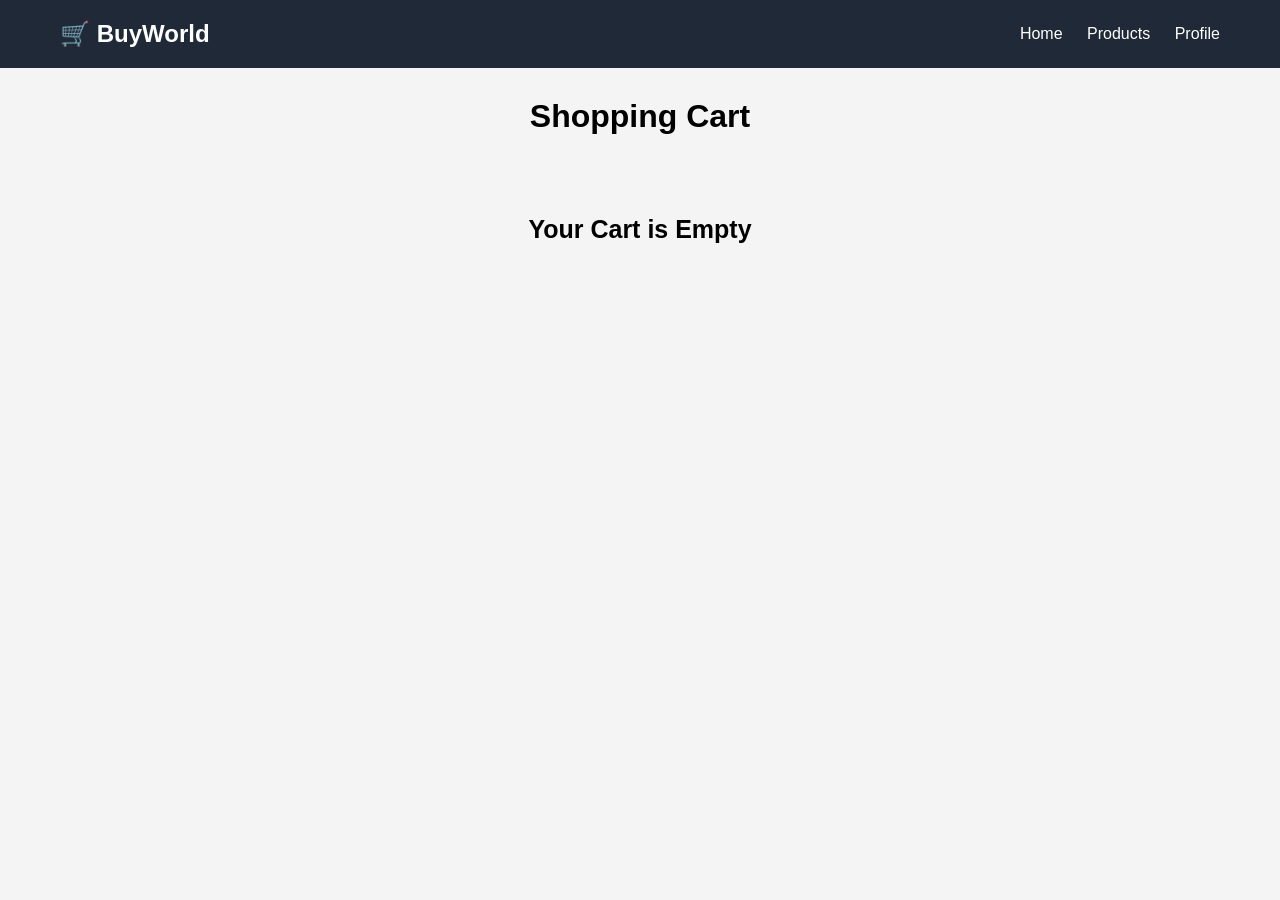
<file: cart.html>
<!DOCTYPE html>
<html lang="en">
<head>
<meta charset="UTF-8">
<meta name="viewport" content="width=device-width, initial-scale=1.0">
<title>Shopping Cart</title>

<link rel="stylesheet" href="css/cart.css">
</head>

<body>

<header>

<h2>🛒 BuyWorld</h2>

<nav>
<a href="index.html">Home</a>
<a href="products.html">Products</a>
<a href="profile.html">Profile</a>
</nav>

</header>

<h1 class="title">Shopping Cart</h1>

<div id="cartContainer"></div>

<div id="cartSummary">

<h2>Total : ₹<span id="total">0</span></h2>

<div class="buttons">

<a href="products.html">
<button>Continue Shopping</button>
</a>

<a href="checkout.html">
<button class="checkout">
Proceed to Checkout
</button>
</a>

</div>

</div>

<script src="js/cart.js"></script>

</body>
</html>
</file>
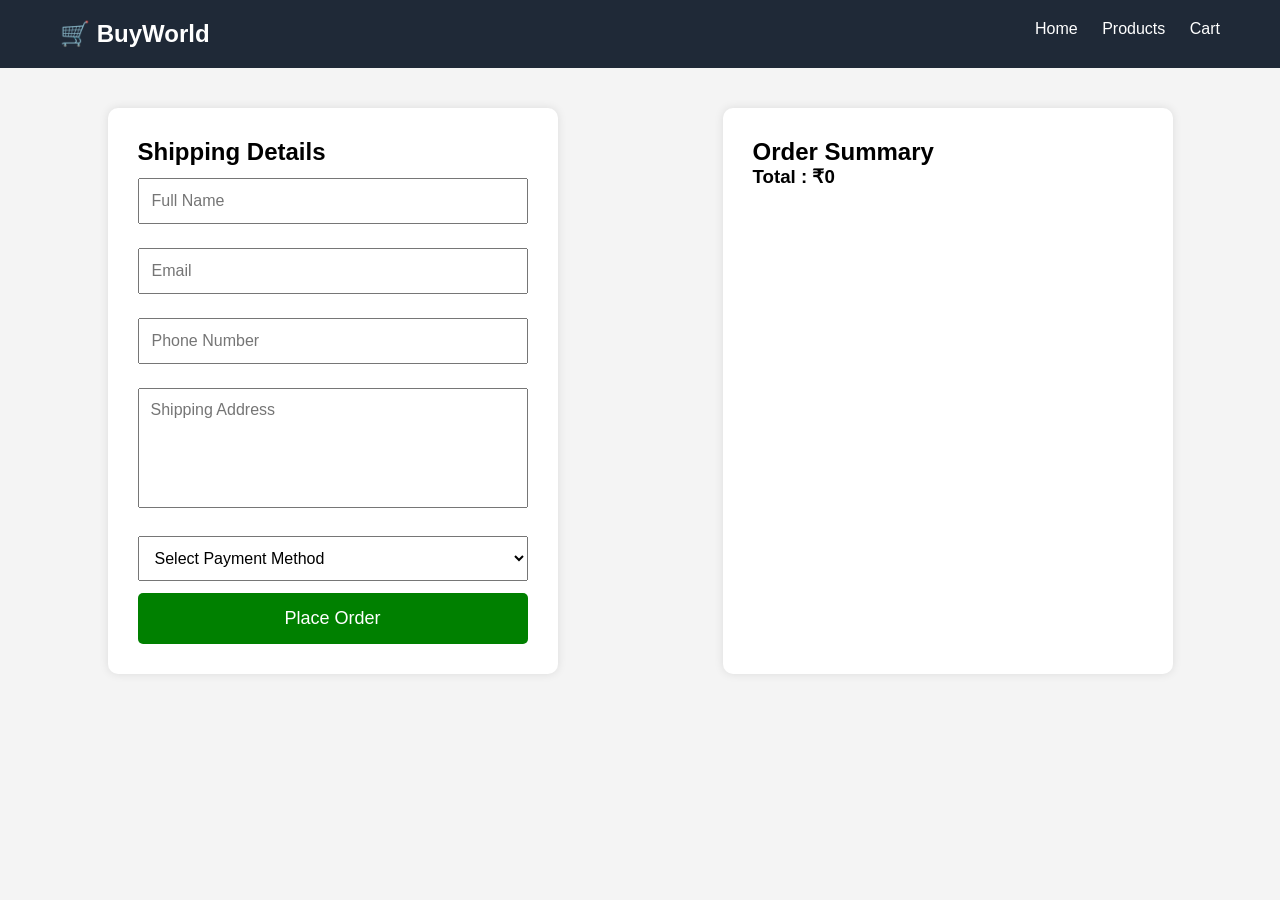
<file: checkout.html>
<!DOCTYPE html>
<html lang="en">
<head>

<meta charset="UTF-8">
<meta name="viewport" content="width=device-width, initial-scale=1.0">

<title>Checkout</title>

<link rel="stylesheet" href="css/checkout.css">

</head>

<body>

<header>

<h2>🛒 BuyWorld</h2>

<nav>

<a href="index.html">Home</a>
<a href="products.html">Products</a>
<a href="cart.html">Cart</a>

</nav>

</header>

<div class="checkout-container">

<div class="form-section">

<h2>Shipping Details</h2>

<form id="checkoutForm">

<input
type="text"
id="name"
placeholder="Full Name"
required>

<input
type="email"
id="email"
placeholder="Email"
required>

<input
type="text"
id="phone"
placeholder="Phone Number"
required>

<textarea
id="address"
placeholder="Shipping Address"
required></textarea>

<select id="payment" required>

<option value="">
Select Payment Method
</option>

<option>
Cash on Delivery
</option>

<option>
UPI
</option>

<option>
Credit / Debit Card
</option>

</select>

<button type="submit">

Place Order

</button>

</form>

</div>

<div class="summary-section">

<h2>Order Summary</h2>

<div id="summary">

</div>

<h3>

Total : ₹<span id="total">
0
</span>

</h3>

</div>

</div>

<script src="js/checkout.js"></script>

</body>

</html>
</file>
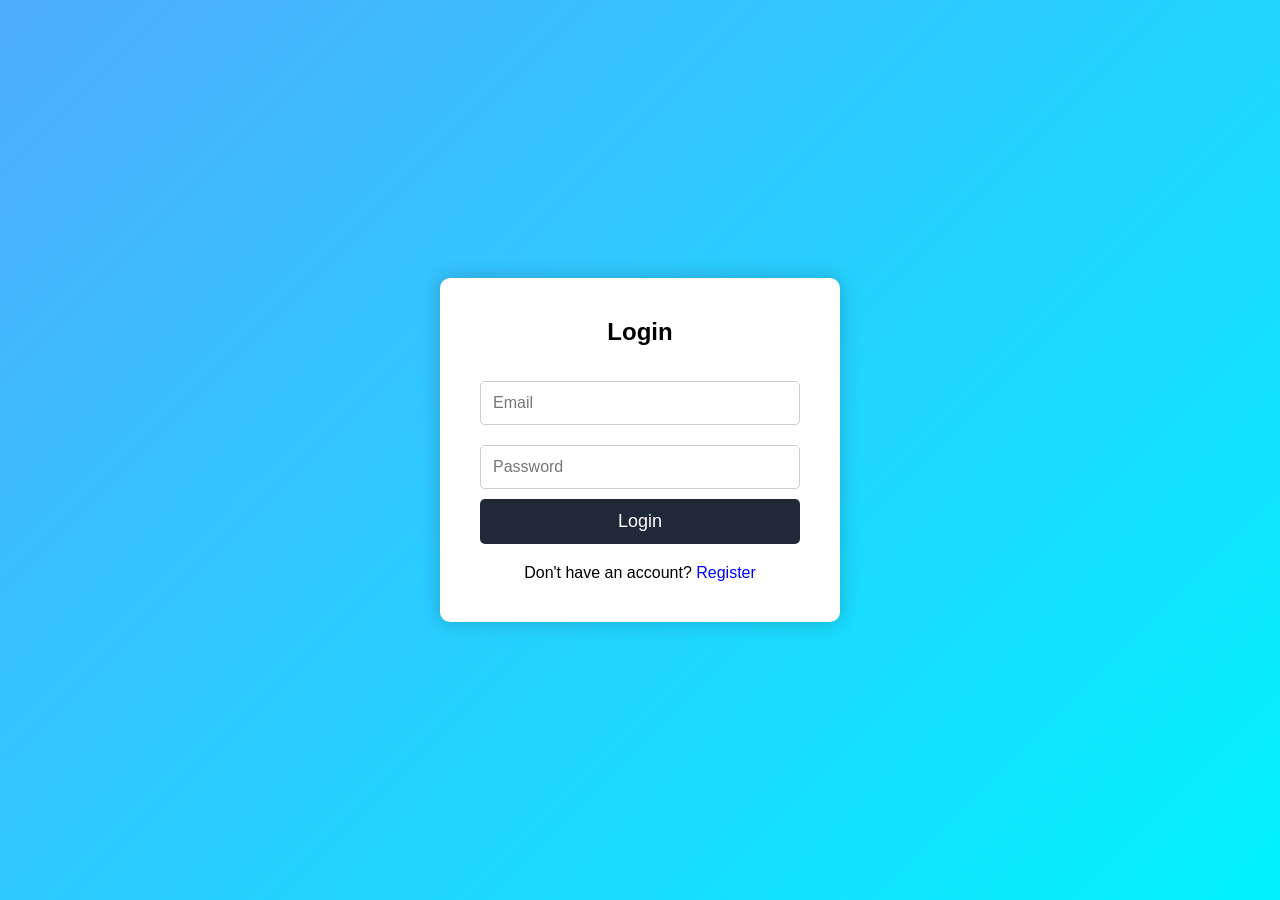
<file: login.html>
<!DOCTYPE html>
<html lang="en">
<head>
    <meta charset="UTF-8">
    <meta name="viewport" content="width=device-width, initial-scale=1.0">
    <title>Login - BuyWorld</title>

    <link rel="stylesheet" href="css/login.css">
</head>

<body>

<div class="container">

    <div class="form-box">

        <h2>Login</h2>

        <form id="loginForm">

            <input
                type="email"
                id="loginEmail"
                placeholder="Email"
                required>

            <input
                type="password"
                id="loginPassword"
                placeholder="Password"
                required>

            <button type="submit">
                Login
            </button>

        </form>

        <p>

            Don't have an account?

            <a href="register.html">
                Register
            </a>

        </p>

    </div>

</div>

<script src="js/auth.js"></script>

</body>
</html>
</file>
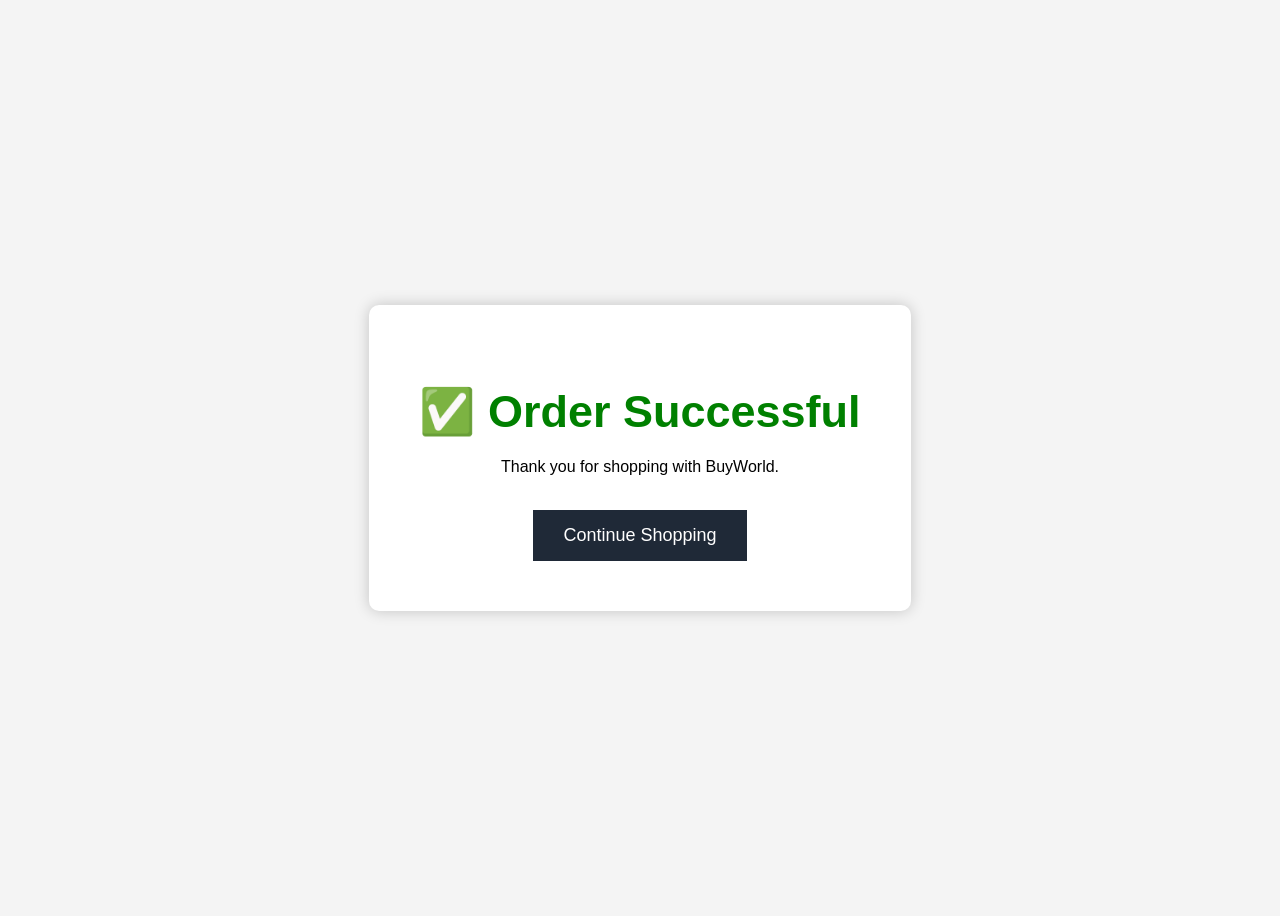
<file: order-sucess.html>
<!DOCTYPE html>
<html lang="en">

<head>

<meta charset="UTF-8">

<title>Order Success</title>

<style>

body{

display:flex;

justify-content:center;

align-items:center;

height:100vh;

background:#f4f4f4;

font-family:Arial;

}

.box{

background:white;

padding:50px;

text-align:center;

border-radius:10px;

box-shadow:0 0 15px rgba(0,0,0,.2);

}

h1{

color:green;

font-size:45px;

margin-bottom:20px;

}

button{

padding:15px 30px;

background:#1f2937;

color:white;

border:none;

cursor:pointer;

font-size:18px;

}

</style>

</head>

<body>

<div class="box">

<h1>✅ Order Successful</h1>

<p>

Thank you for shopping with BuyWorld.

</p>

<br>

<a href="index.html">

<button>

Continue Shopping

</button>

</a>

</div>

</body>

</html>
</file>
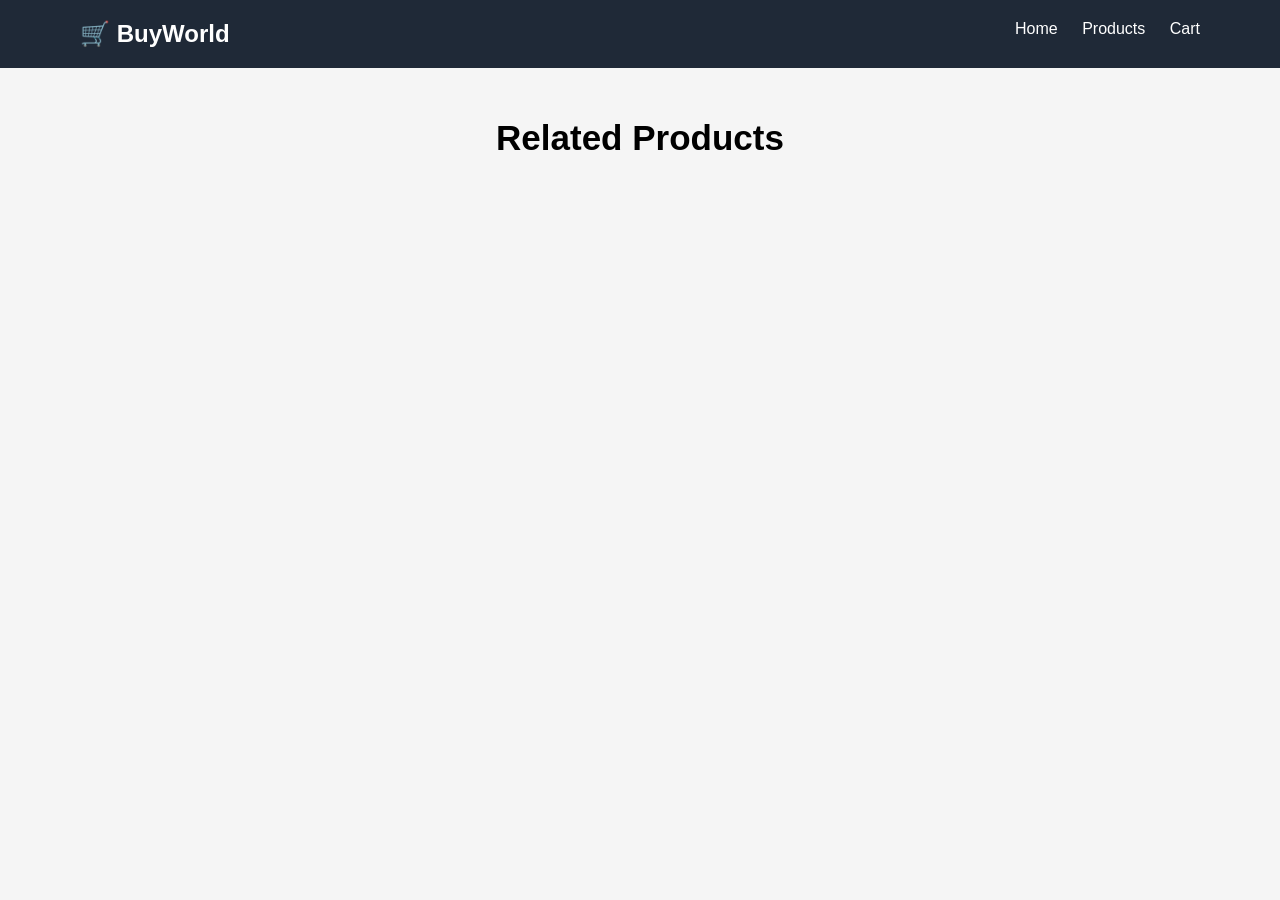
<file: product-details.html>
<!DOCTYPE html>
<html lang="en">

<head>

<meta charset="UTF-8">

<meta name="viewport"
content="width=device-width, initial-scale=1.0">

<title>Product Details</title>

<link rel="stylesheet"
href="css/products.css">

</head>

<body>

<header>

<h2>🛒 BuyWorld</h2>

<nav>

<a href="index.html">Home</a>

<a href="products.html">Products</a>

<a href="cart.html">Cart</a>

</nav>

</header>

<section id="productDetails">

</section>

<h2 class="related-title">
Related Products
</h2>

<section
id="relatedProducts"
class="products">

</section>

<script src="js/product-details.js"></script>

</body>

</html>
</file>
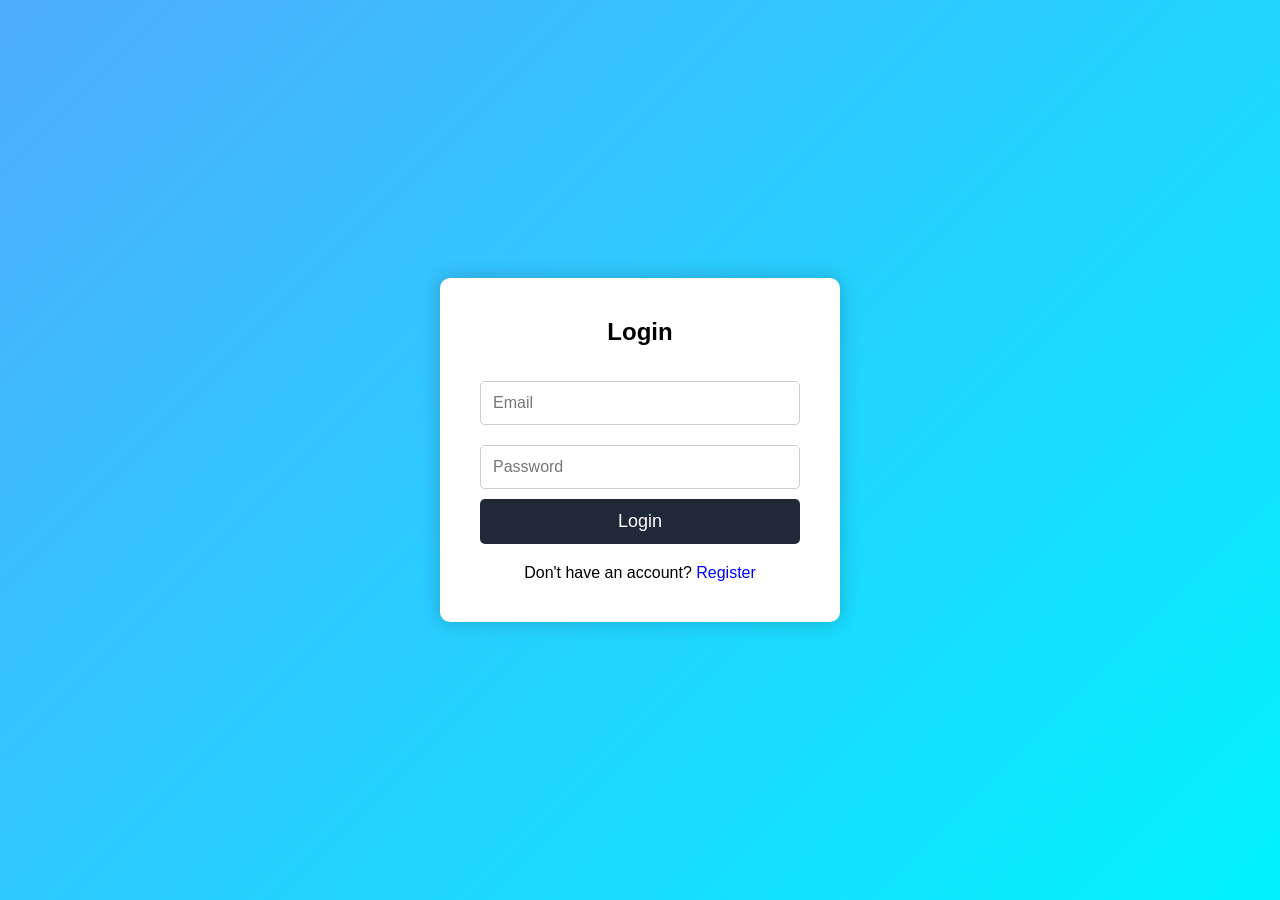
<file: profile.html>
<!DOCTYPE html>
<html lang="en">
<head>
<meta charset="UTF-8">
<meta name="viewport" content="width=device-width, initial-scale=1.0">
<title>My Profile</title>

<link rel="stylesheet" href="css/profile.css">

</head>
<body>

<header>

<h2>🛒 BuyWorld</h2>

<nav>

<a href="index.html">Home</a>
<a href="products.html">Products</a>
<a href="cart.html">Cart</a>

</nav>

</header>

<div class="profile-container">

<div class="profile-card">

<h2 id="welcome">Welcome</h2>

<input
type="text"
id="name">

<input
type="email"
id="email"
readonly>

<button onclick="updateProfile()">

Update Profile

</button>

<button
class="logout"
onclick="logout()">

Logout

</button>

</div>

<div class="orders-card">

<h2>My Orders</h2>

<p>

Total Orders :

<span id="orderCount">

0

</span>

</p>

<div id="ordersList">

</div>

</div>

</div>

<script src="js/profile.js"></script>

</body>
</html>
</file>
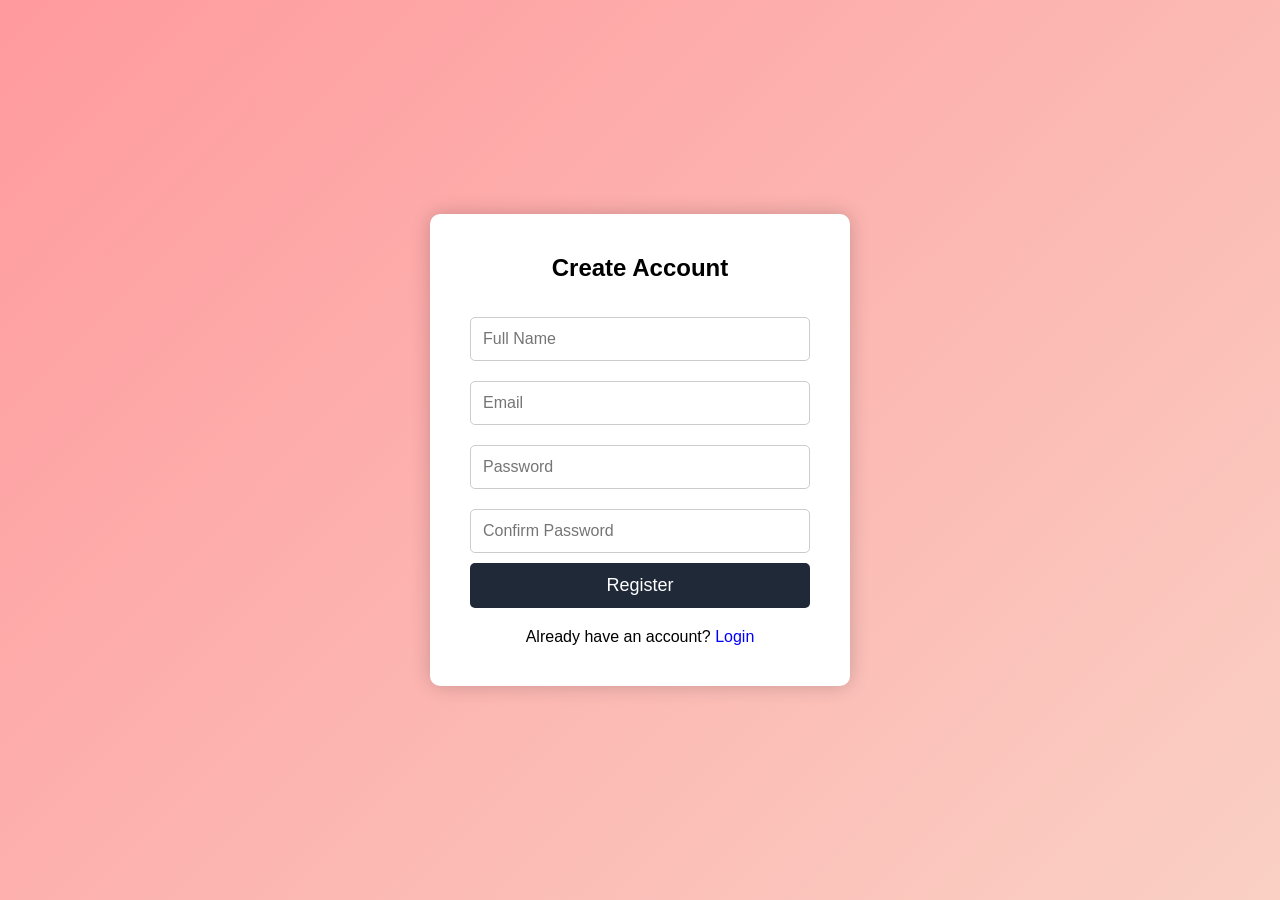
<file: register.html>
<!DOCTYPE html>
<html lang="en">
<head>

<meta charset="UTF-8">

<meta name="viewport"
content="width=device-width, initial-scale=1.0">

<title>Register</title>

<link rel="stylesheet"
href="css/register.css">

</head>

<body>

<div class="container">

<div class="form-box">

<h2>Create Account</h2>

<form id="registerForm">

<input
type="text"
id="name"
placeholder="Full Name"
required>

<input
type="email"
id="email"
placeholder="Email"
required>

<input
type="password"
id="password"
placeholder="Password"
required>

<input
type="password"
id="confirmPassword"
placeholder="Confirm Password"
required>

<button type="submit">

Register

</button>

</form>

<p>

Already have an account?

<a href="login.html">

Login

</a>

</p>

</div>

</div>

<script src="js/auth.js"></script>

</body>
</html>
</file>
<file: css/cart.css>
*{
margin:0;
padding:0;
box-sizing:border-box;
font-family:Arial,sans-serif;
}

body{
background:#f4f4f4;
}

header{
background:#1f2937;
color:white;
padding:20px 60px;
display:flex;
justify-content:space-between;
align-items:center;
}

header a{
color:white;
text-decoration:none;
margin-left:20px;
}

.title{
text-align:center;
margin:30px 0;
}

#cartContainer{
width:90%;
margin:auto;
}

.cart-item{
display:flex;
align-items:center;
justify-content:space-between;
background:white;
padding:20px;
margin-bottom:20px;
border-radius:10px;
box-shadow:0 0 10px rgba(0,0,0,.1);
}

.cart-item img{
width:120px;
height:120px;
object-fit:cover;
border-radius:10px;
}

.info{
flex:1;
padding-left:20px;
}

.info h3{
margin-bottom:10px;
}

.quantity{
display:flex;
align-items:center;
gap:10px;
margin-top:15px;
}

.quantity button{
padding:5px 12px;
font-size:18px;
cursor:pointer;
}

.remove{
background:red;
color:white;
border:none;
padding:10px 20px;
border-radius:5px;
cursor:pointer;
}

#cartSummary{
width:90%;
margin:40px auto;
text-align:right;
}

.buttons button{
padding:12px 20px;
margin-left:15px;
border:none;
cursor:pointer;
background:#1f2937;
color:white;
border-radius:5px;
font-size:16px;
}

.checkout{
background:green !important;
}

.empty{
text-align:center;
font-size:25px;
margin-top:80px;
}
</file>
<file: css/checkout.css>
*{
margin:0;
padding:0;
box-sizing:border-box;
font-family:Arial,sans-serif;
}

body{
background:#f4f4f4;
}

header{
background:#1f2937;
color:white;
display:flex;
justify-content:space-between;
padding:20px 60px;
}

header a{
color:white;
text-decoration:none;
margin-left:20px;
}

.checkout-container{
display:flex;
justify-content:space-around;
padding:40px;
gap:30px;
flex-wrap:wrap;
}

.form-section,
.summary-section{
background:white;
padding:30px;
border-radius:10px;
box-shadow:0 0 10px rgba(0,0,0,.1);
width:450px;
}

input,
textarea,
select{
width:100%;
padding:12px;
margin:12px 0;
font-size:16px;
}

textarea{
height:120px;
resize:none;
}

button{
width:100%;
padding:15px;
background:green;
color:white;
font-size:18px;
border:none;
cursor:pointer;
border-radius:5px;
}

button:hover{
background:#0b8a0b;
}

.order-item{
display:flex;
justify-content:space-between;
margin:15px 0;
padding-bottom:10px;
border-bottom:1px solid #ddd;
}
</file>
<file: css/login.css>
*{
margin:0;
padding:0;
box-sizing:border-box;
font-family:Arial,sans-serif;
}

body{
height:100vh;
display:flex;
justify-content:center;
align-items:center;
background:linear-gradient(135deg,#4facfe,#00f2fe);
}

.container{
width:100%;
display:flex;
justify-content:center;
}

.form-box{
background:#fff;
padding:40px;
width:400px;
border-radius:10px;
box-shadow:0 0 20px rgba(0,0,0,.2);
}

h2{
text-align:center;
margin-bottom:25px;
}

input{
width:100%;
padding:12px;
margin:10px 0;
font-size:16px;
border:1px solid #ccc;
border-radius:5px;
}

button{
width:100%;
padding:12px;
background:#1f2937;
color:white;
border:none;
border-radius:5px;
font-size:18px;
cursor:pointer;
}

button:hover{
background:orange;
}

p{
text-align:center;
margin-top:20px;
}

a{
text-decoration:none;
color:blue;
}
</file>
<file: css/products.css>
*{
margin:0;
padding:0;
box-sizing:border-box;
font-family:Arial,sans-serif;
}

body{
background:#f5f5f5;
}

header{
display:flex;
justify-content:space-between;
padding:20px 80px;
background:#1f2937;
color:white;
}

header a{
color:white;
margin-left:20px;
text-decoration:none;
}

.controls{
display:flex;
justify-content:center;
gap:20px;
padding:30px;
flex-wrap:wrap;
}

.controls input,
.controls select{
padding:12px;
font-size:16px;
width:220px;
}

.products{
display:grid;
grid-template-columns:repeat(auto-fit,minmax(250px,1fr));
gap:25px;
padding:40px;
}

.card{
background:white;
padding:15px;
border-radius:10px;
text-align:center;
box-shadow:0 0 10px rgba(0,0,0,.15);
transition:.3s;
}

.card:hover{
transform:translateY(-6px);
}

.card img{
width:100%;
height:220px;
object-fit:cover;
}

.card h3{
margin:15px 0;
}

.price{
font-size:22px;
color:green;
margin:10px 0;
}

button{
padding:10px 20px;
background:#1f2937;
color:white;
border:none;
cursor:pointer;
border-radius:5px;
}

button:hover{
background:orange;
}

.details-container{

display:flex;

gap:50px;

padding:50px;

background:white;

margin:40px;

border-radius:10px;

}

.details-image{

width:400px;

border-radius:10px;

}

.details-info{

display:flex;

flex-direction:column;

justify-content:center;

}

.details-info h1{

font-size:40px;

margin-bottom:20px;

}

.details-info h2{

color:green;

margin-bottom:20px;

}

.details-info p{

font-size:18px;

margin-bottom:20px;

line-height:1.6;

}

.details-info input{

width:80px;

padding:10px;

font-size:18px;

margin-top:10px;

}

.details-info button{

margin-top:15px;

margin-right:10px;

}

.related-title{

text-align:center;

margin-top:50px;

font-size:35px;

}
</file>
<file: css/profile.css>
*{
margin:0;
padding:0;
box-sizing:border-box;
font-family:Arial,sans-serif;
}

body{
background:#f5f5f5;
}

header{
display:flex;
justify-content:space-between;
align-items:center;
padding:20px 60px;
background:#1f2937;
color:white;
}

header a{
color:white;
text-decoration:none;
margin-left:20px;
}

.profile-container{
display:flex;
justify-content:space-around;
gap:30px;
padding:40px;
flex-wrap:wrap;
}

.profile-card,
.orders-card{
background:white;
padding:30px;
width:450px;
border-radius:10px;
box-shadow:0 0 10px rgba(0,0,0,.1);
}

.profile-card h2,
.orders-card h2{
margin-bottom:20px;
}

input{
width:100%;
padding:12px;
margin:10px 0;
font-size:16px;
}

button{
width:100%;
padding:12px;
margin-top:10px;
background:#1f2937;
color:white;
border:none;
cursor:pointer;
border-radius:5px;
}

button:hover{
background:orange;
}

.logout{
background:red;
}

.logout:hover{
background:darkred;
}

.order{
padding:15px;
margin-top:15px;
border:1px solid #ddd;
border-radius:8px;
}

.order h4{
margin-bottom:8px;
color:#1f2937;
}

.order ul{
margin-left:20px;
}
</file>
<file: css/register.css>
*{
margin:0;
padding:0;
box-sizing:border-box;
font-family:Arial,sans-serif;
}

body{
height:100vh;
display:flex;
justify-content:center;
align-items:center;
background:linear-gradient(135deg,#ff9a9e,#fad0c4);
}

.container{
width:100%;
display:flex;
justify-content:center;
}

.form-box{
background:white;
padding:40px;
width:420px;
border-radius:10px;
box-shadow:0 0 20px rgba(0,0,0,.2);
}

h2{
text-align:center;
margin-bottom:25px;
}

input{
width:100%;
padding:12px;
margin:10px 0;
font-size:16px;
border:1px solid #ccc;
border-radius:5px;
}

button{
width:100%;
padding:12px;
background:#1f2937;
color:white;
border:none;
border-radius:5px;
font-size:18px;
cursor:pointer;
}

button:hover{
background:orange;
}

p{
text-align:center;
margin-top:20px;
}

a{
text-decoration:none;
color:blue;
}
</file>
